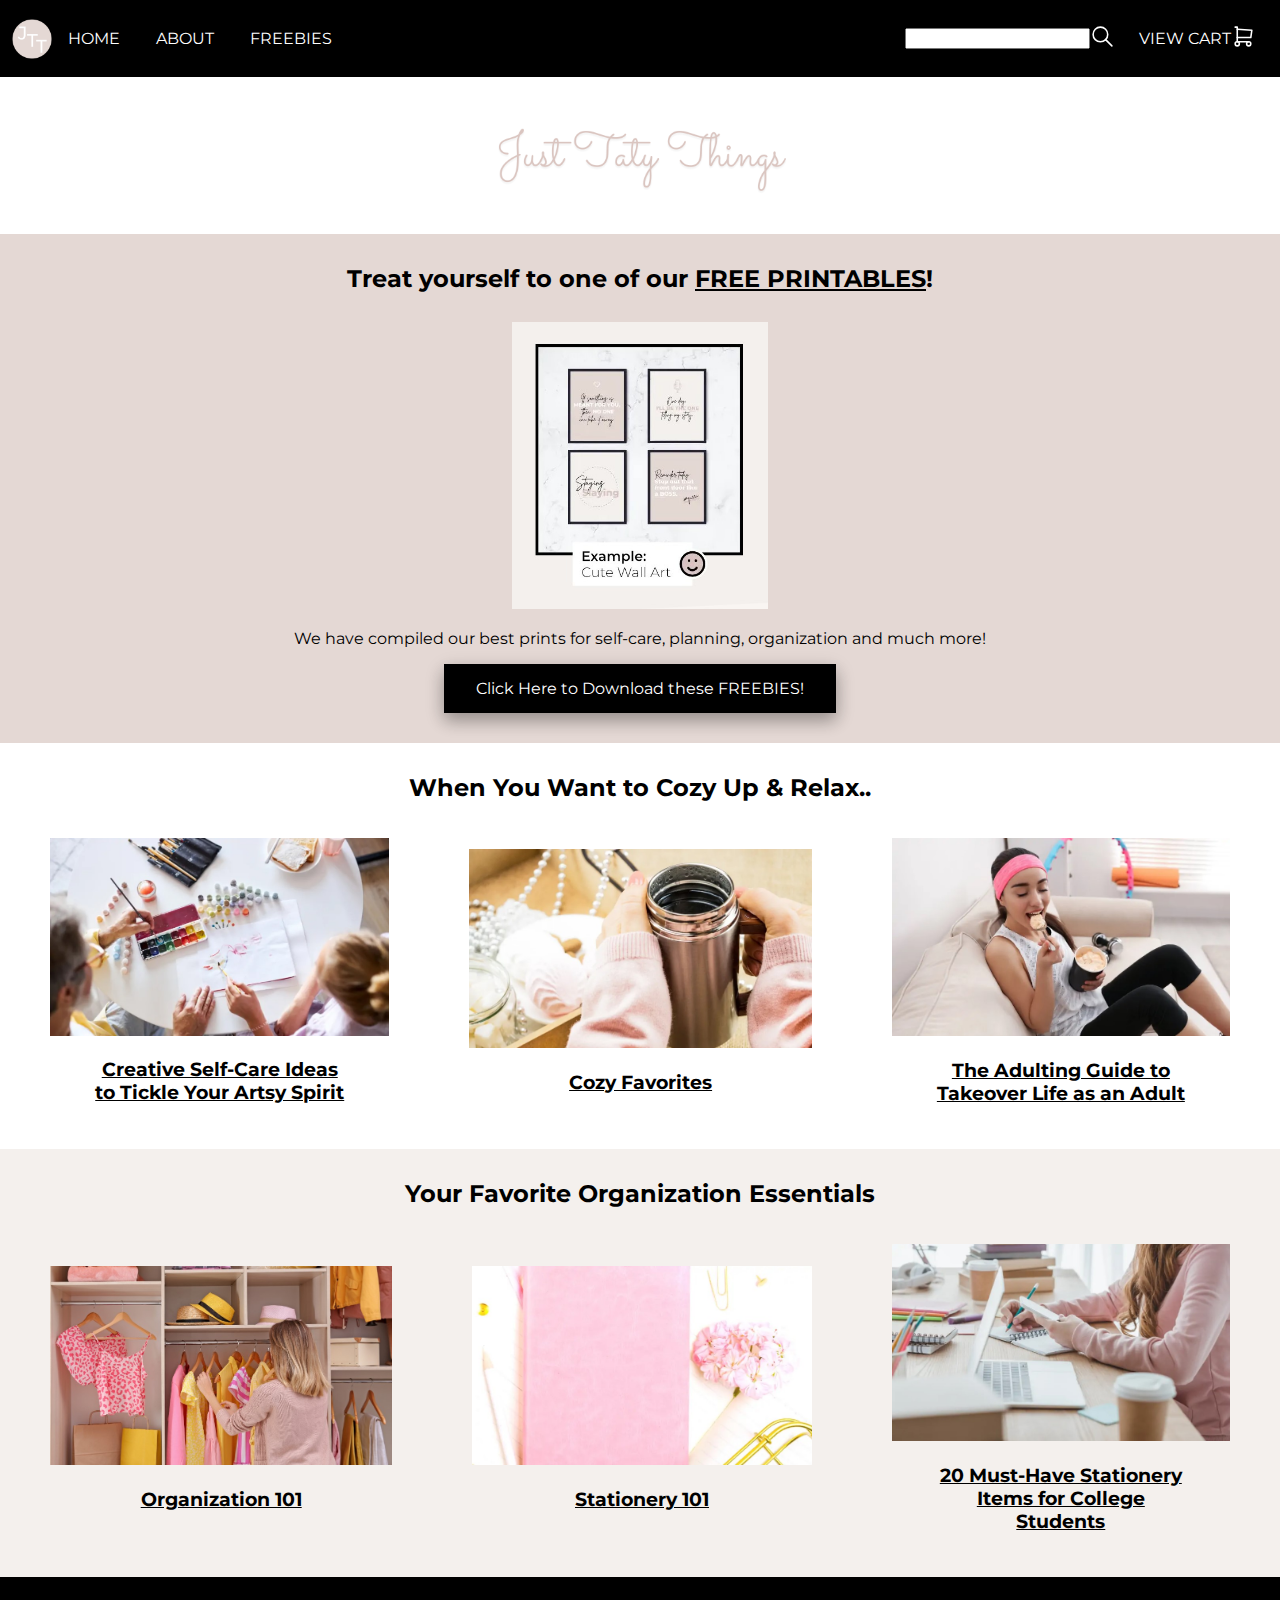
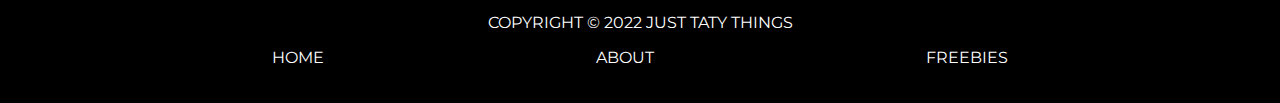
<file: index.html>
<!DOCTYPE html>
<html lang="en">
<head>
    <meta name="viewport" content="width=device-width, initial-scale=1.0">
    <title>Just Taty Things</title>
    <link href="styles.css" rel="stylesheet"/>
    <link rel="preconnect" href="https://fonts.googleapis.com">
    <link rel="preconnect" href="https://fonts.gstatic.com" crossorigin>
    <link href="https://fonts.googleapis.com/css2?family=Montserrat:wght@400;600;700;800&display=swap" rel="stylesheet">
</head>
<body>
    <header>
        <section class="top-bar">
            <div class="#topnav-left">
                <img src="logo.png" alt="logo" width="40" height="40">
                <nav>
                    <ul>
                        <li><a href="index.html">Home</a></li>
                        <li><a href="about.html">About</a></li>
                        <li><a href="freebies.html">Freebies</a></li>
                    </ul>
                </nav>
            </div>
                
            <div class="#topnav-right">
                <div class="#search-container">
                    <form action="search">
                        <input type="search">
                    </form>
                        <a href="">
                            <svg xmlns="http://www.w3.org/2000/svg" class="icon icon-tabler icon-tabler-search" width="25" height="25" viewBox="0 0 24 24" stroke-width="1.5" stroke="#ffffff" fill="none" stroke-linecap="round" stroke-linejoin="round">
                                <path stroke="none" d="M0 0h24v24H0z" fill="none"/>
                                <circle cx="10" cy="10" r="7" />
                                <line x1="21" y1="21" x2="15" y2="15" />
                            </svg>
                    </a>
                </div>
                <div class="cart-container">
                    <a href="#view_cart">View Cart</a>
                        <a href="">
                            <svg xmlns="http://www.w3.org/2000/svg" class="icon icon-tabler icon-tabler-shopping-cart" width="25" height="25" viewBox="0 0 24 24" stroke-width="1.5" stroke="#ffffff" fill="none" stroke-linecap="round" stroke-linejoin="round">
                                <path stroke="none" d="M0 0h24v24H0z" fill="none"/>
                                <circle cx="6" cy="19" r="2" />
                                <circle cx="17" cy="19" r="2" />
                                <path d="M17 17h-11v-14h-2" />
                                <path d="M6 5l14 1l-1 7h-13" />
                            </svg>
                        </a>
                </div>
            </div>
        </section>
        <section class="title-area">
            <h1 class="title-image">
                <a href="index.html">
                    <img src="title.png" alt="title"/>
                </a>
            </h1>
        </section>
    </header>
    <div class="front-page-content">
        <section class="freebies-opt-in">
            <h2 class="freebies-opt-in">Treat yourself to one of our <a href="freebies.html">FREE PRINTABLES</a>!</h2>
                <img src="freebies.jpg" alt="freebies" id="square">
                <p>We have compiled our best prints for self-care, planning, organization and much more!</p>
                <a href="freebies.html" class="button-link"><button type="button" class="center-button">Click Here to Download these FREEBIES!</button></a>
        </section>
        
        <section class="cozy-posts">
            <h2>When You Want to Cozy Up & Relax..</h2>
                <section class="front-page-posts-3-columns">
                    <figure class="front-page-blog-post">
                        <img src="self-care.jpg" alt="Creative Self-Care Ideas to Tickle Your Artsy Spirit">
                        <h3><a href="#">Creative Self-Care Ideas to Tickle Your Artsy Spirit</a></h3>
                    </figure>
                    <figure class="front-page-blog-post">
                        <img src="cozy favs.jpg" alt="Cozy Favorites">
                        <h3><a href="#">Cozy Favorites</a></h3>
                    </figure>
                    <figure class="front-page-blog-post">
                        <img src="ice cream.jpg" alt="The Adulting Guide to Takeover Life as an Adult">
                        <h3><a href="#">The Adulting Guide to Takeover Life as an Adult</a></h3>
                    </figure>
                </section>
        </section>

        <section class="organization-posts">
            <h2>Your Favorite Organization Essentials</h2>
                <section class="front-page-posts-3-columns"> 
                    <figure class="front-page-blog-post">
                        <img src="organized.jpg" alt="Organization 101">
                        <h3><a href="#">Organization 101</a></h3>
                    </figure>
                    <figure class="front-page-blog-post">
                        <img src="book.jpg" alt="Stationery 101">
                        <h3><a href="#">Stationery 101</a></h3>
                    </figure>
                    <figure class="front-page-blog-post">
                        <img src="studying.jpg" alt="20 Must-Have Stationery Items for College Students">
                        <h3><a href="#">20 Must-Have Stationery Items for College Students</a></h3>
                    </figure>
                </section>
        </section>
        
    </div>
    <footer>
        <p>COPYRIGHT © 2022 JUST TATY THINGS</p>
            <nav>
                <ul>
                    <li><a href="index.html">Home</a></li>
                    <li><a href="about.html">About</a></li>
                    <li><a href="freebies.html">Freebies</a></li>
                </ul>
            </nav>
        </section>
    </footer>
</body>
</html>
</file>
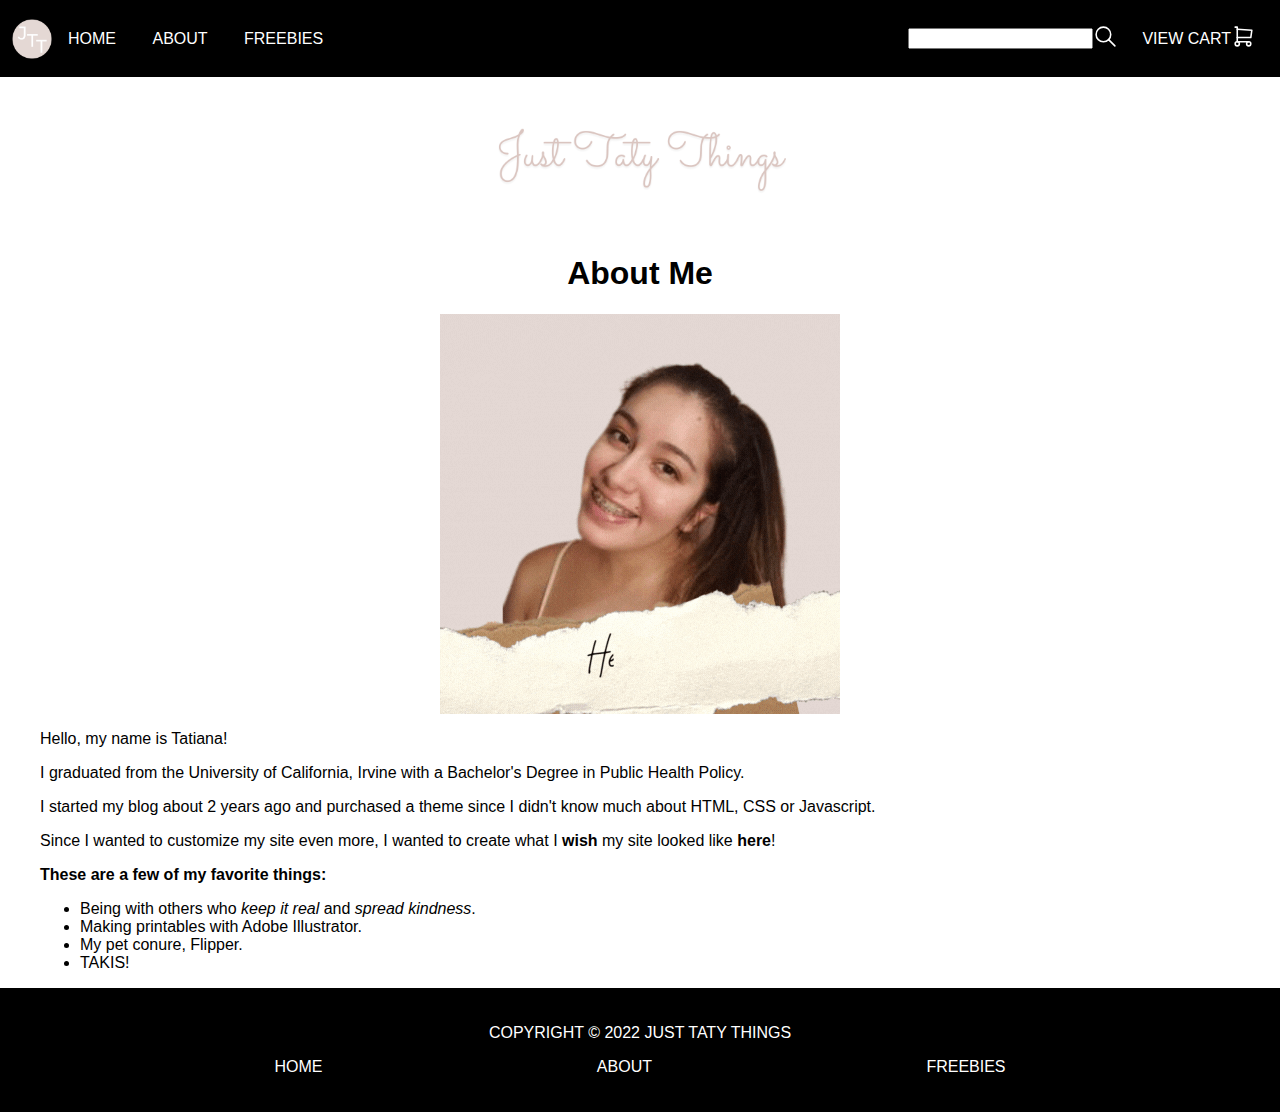
<file: about.html>
<!DOCTYPE html>
<html lang="en">

<head>
    <meta name="viewport" content="width=device-width, initial-scale=1.0">
    <title>Document</title>
    <link href="styles.css" rel="stylesheet" />
</head>

<body>
    <header>
        <section class="top-bar">
            <div class="#topnav-left">
                <img src="logo.png" alt="logo" width="40" height="40">
                <nav>
                    <ul>
                        <li><a href="index.html">Home</a></li>
                        <li><a href="about.html">About</a></li>
                        <li><a href="freebies.html">Freebies</a></li>
                    </ul>
            </div>
            </nav>
            <div class="#topnav-right">
                <div class="#search-container">
                    <form action="search">
                        <input type="search">
                    </form>
                    <a href="">
                        <svg xmlns="http://www.w3.org/2000/svg" class="icon icon-tabler icon-tabler-search" width="25"
                            height="25" viewBox="0 0 24 24" stroke-width="1.5" stroke="#ffffff" fill="none"
                            stroke-linecap="round" stroke-linejoin="round">
                            <path stroke="none" d="M0 0h24v24H0z" fill="none" />
                            <circle cx="10" cy="10" r="7" />
                            <line x1="21" y1="21" x2="15" y2="15" />
                        </svg>
                    </a>
                </div>
                <div class="cart-container">
                    <a href="#view_cart">View Cart</a>
                    <a href="">
                        <svg xmlns="http://www.w3.org/2000/svg" class="icon icon-tabler icon-tabler-shopping-cart"
                            width="25" height="25" viewBox="0 0 24 24" stroke-width="1.5" stroke="#ffffff" fill="none"
                            stroke-linecap="round" stroke-linejoin="round">
                            <path stroke="none" d="M0 0h24v24H0z" fill="none" />
                            <circle cx="6" cy="19" r="2" />
                            <circle cx="17" cy="19" r="2" />
                            <path d="M17 17h-11v-14h-2" />
                            <path d="M6 5l14 1l-1 7h-13" />
                        </svg>
                    </a>
                </div>
            </div>
        </section>
        <section class="title-area">
            <h1 class="title-image">
                <a href="index.html">
                    <img src="title.png" alt="title" />
                </a>
            </h1>
        </section>
    </header>
    <section class="about-me">
        <h1>About Me</h1>
            <img src="about-me.gif" alt="about me animation" class="center">
        <p>Hello, my name is Tatiana!</p>
        <p>I graduated from the University of California, Irvine with a Bachelor's Degree in Public Health Policy.</p>
        <p>I started my blog about 2 years ago and purchased a theme since I didn't know much about HTML, CSS or Javascript.</p>
        <p>Since I wanted to customize my site even more, I wanted to create what I <strong>wish</strong> my site looked like <strong>here</strong>!</p>
    </section>
    <section class="my-favorite-things">
        <p><strong>These are a few of my favorite things:</strong></p>
        <ul>
            <li>Being with others who <i>keep it real </i>and <i>spread kindness</i>.</li>
            <li>Making printables with Adobe Illustrator.</li>
            <li>My pet conure, Flipper.</li>
            <li>TAKIS!</li>
        </ul>
    </section>
    <footer>
        <p>COPYRIGHT © 2022 JUST TATY THINGS</p>
        <nav>
            <ul>
                <li><a href="index.html">Home</a></li>
                <li><a href="about.html">About</a></li>
                <li><a href="freebies.html">Freebies</a></li>
            </ul>
        </nav>
        </section>
    </footer>
</body>

</html>
</file>
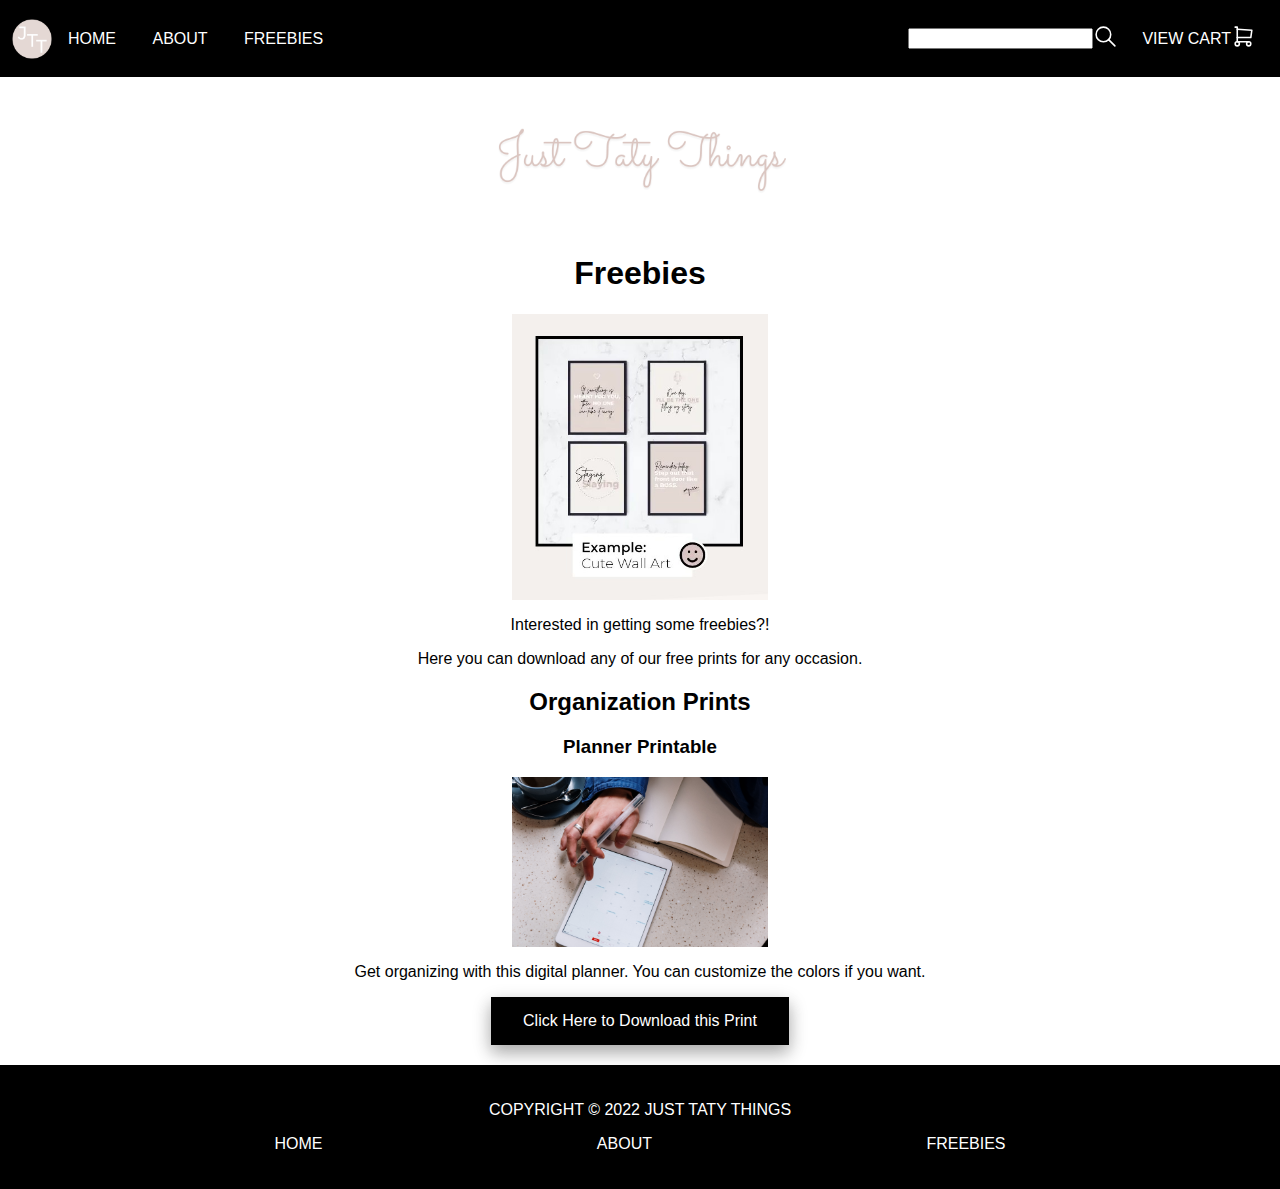
<file: freebies.html>
<!DOCTYPE html>
<html lang="en">
<head>
    <meta name="viewport" content="width=device-width, initial-scale=1.0">
    <title>Document</title>
    <link href="styles.css" rel="stylesheet"/>
</head>
<body>
    <header>
        <section class="top-bar">
            <div class="#topnav-left">
                <img src="logo.png" alt="logo" width="40" height="40">
                <nav>
                    <ul>
                        <li><a href="index.html">Home</a></li>
                        <li><a href="about.html">About</a></li>
                        <li><a href="freebies.html">Freebies</a></li>
                    </ul>
            </div>
            </nav>
            <div class="#topnav-right">
                <div class="#search-container">
                    <form action="search">
                        <input type="search">
                    </form>
                        <a href="">
                            <svg xmlns="http://www.w3.org/2000/svg" class="icon icon-tabler icon-tabler-search" width="25" height="25" viewBox="0 0 24 24" stroke-width="1.5" stroke="#ffffff" fill="none" stroke-linecap="round" stroke-linejoin="round">
                                <path stroke="none" d="M0 0h24v24H0z" fill="none"/>
                                <circle cx="10" cy="10" r="7" />
                                <line x1="21" y1="21" x2="15" y2="15" />
                            </svg>
                    </a>
                </div>
                <div class="cart-container">
                    <a href="#view_cart">View Cart</a>
                        <a href="">
                            <svg xmlns="http://www.w3.org/2000/svg" class="icon icon-tabler icon-tabler-shopping-cart" width="25" height="25" viewBox="0 0 24 24" stroke-width="1.5" stroke="#ffffff" fill="none" stroke-linecap="round" stroke-linejoin="round">
                                <path stroke="none" d="M0 0h24v24H0z" fill="none"/>
                                <circle cx="6" cy="19" r="2" />
                                <circle cx="17" cy="19" r="2" />
                                <path d="M17 17h-11v-14h-2" />
                                <path d="M6 5l14 1l-1 7h-13" />
                            </svg>
                        </a>
                </div>
            </div>
        </section>
        <section class="title-area">
            <h1 class="title-image">
                <a href="index.html">
                    <img src="title.png" alt="title"/>
                </a>
            </h1>
        </section>
    </header>
    <section class="freebies">
        <h1>Freebies</h1>
            <img src="freebies.jpg" alt="freebies" class="center">
        <p>Interested in getting some freebies?!</p>
        <p>Here you can download any of our free prints for any occasion. </p>
        <h2>Organization Prints</h2>
        <h3>Planner Printable</h3>
        <img src="pexels-cottonbro-5053742.jpg" alt="digital-planner-printable" class="center">
        <p>Get organizing with this digital planner.  You can customize the colors if you want.</p>
        <a href="freebies.html" class="button-link"><button type="button" class="center-button">Click Here to Download this Print</button></a>
    <footer>
        <p>COPYRIGHT © 2022 JUST TATY THINGS</p>
            <nav>
                <ul>
                    <li><a href="index.html">Home</a></li>
                    <li><a href="about.html">About</a></li>
                    <li><a href="freebies.html">Freebies</a></li>
                </ul>
            </nav>
        </section>
    </footer>
</body>
</html>
</file>
<file: styles.css>
/* WHOLE SITE STYLE */

body {
    margin: 0;
}

body a:hover {
    color: #999598;
}

h1 {
    text-align: center;
    font-family: 'Montserrat', sans-serif;
}

h2 {
    text-align: center;
    font-family: 'Montserrat', sans-serif;
}

h3 {
    padding: 0px 40px 0px 40px;
    font-family: 'Montserrat', sans-serif;
}

p {
    padding: 0px 40px 0px 40px;
    font-family: 'Montserrat', sans-serif;
}

a {
    font-family: 'Montserrat', sans-serif;
}

ul {
    padding-left: 80px;
    font-family: 'Montserrat', sans-serif;
}

.front-page-content img {
    width: 20%;
}

.center {
    display: block;
    margin-left: auto;
    margin-right: auto;
    width: 50%;
}

.center-button {
    display: flex;
    justify-content: center;
    align-items: center;
    margin: 10px auto 20px auto;
}

button {
    background-color: #000000;
    color: #ffffff;
    padding: 15px 32px;
    text-align: center;
    display: inline-block;
    font-size: 16px;
    border: none;
    margin-bottom: 10px;
    transition-duration: 0.4s;
    box-shadow: 0 8px 16px 0 rgba(0,0,0,0.2), 0 6px 20px 0 rgba(0,0,0,0.19);
    font-family: 'Montserrat', sans-serif;
}

button:hover {
    background-color: #999598;
}

.button-link {
    text-decoration: none;
}

/* HEADER, TITLE & TOP BAR */
    /* Title Area */
.title-area {
    text-align: center;
    padding-top: 86px;
}

.title-area h1 {
    text-transform: uppercase;
    margin: 0;
}

.title-image img {
    width: 30%;
}

    /* Top Bar */
.top-bar {
    display:flex;
    margin: 0;
    padding: 0;
    background-color: #000000;
    text-decoration-color: #ffffff;
    align-items: center;
    width: 100%;
    color: white;
    overflow: hidden;
    text-decoration-color: white;
    text-align: center;
    padding: 0px 0px;
    justify-content: space-between;
    position: fixed;
    z-index: 100;
    top: 0;
    text-transform: uppercase;
}

.top-bar a {
    color: white;
    text-decoration: none;
}

.top-bar div {
    display:flex;
    align-items: center;
    padding: 12px 12px;
    justify-content: space-between;
}

.top-bar a:hover {
    color: #C1A399;
}

#topnav-right-content {
    justify-content: space-between;
}

.top-bar a, .top-bar a:active, .top-bar a:visited {
    color: #ffffff;
}

.top-bar a:hover {
    color: #999598;
}

.top-bar ul {
    list-style-type: none;
    margin: 0;
    padding: 0;
    background-color: #000000;
    overflow: hidden;
}

.top-bar li {
    display: inline;
    text-align: center;
    padding: 0;
}

.top-bar li a {
    display: inline;
    text-align: center;
    padding: 14px 16px;
    list-style: none;
}

/* FOOTER */
footer {
    background-color: #000000;
    color: #ffffff;
    text-align: center;
    padding: 20px 0px;
    text-transform: uppercase;
}

footer ul {
    padding: 0;
    display: flex;
    justify-content: space-evenly;
}

footer li {
    display:inline;
    padding: 0;
}

footer li a, footer a:active, footer a:visited {
    color: #ffffff;
    text-decoration: none;
}

footer a:hover {
    color: #999598;
}

/* FRONT PAGE BODY + CONTENT */

.front-page-content {
    background-color: #ffffff;
    text-align: center;
}

.front-page-content a, .front-page-content a:active, .front-page-content a:visited {
    color: #000000;
}

.front-page-content h2 {
    text-align: center;
}

.front-page-content a:hover {
    color: #999598;
}

.front-page-content p {
    text-align: center;
}

.freebies-opt-in {
    background-color: #E4D8D4;
    padding-top: 5px;
    padding-bottom: 10px;
}

.cozy-posts {
    padding: 10px;
}

.organization-posts {
    background-color: #F4F0ED;
    padding: 10px;
}

/* BLOG POST COLUMNS */

.front-page-posts-3-columns {
    display: flex;
    column-count: 3;
    align-items: center;
    justify-content: center;
}

.front-page-posts-3-columns img {
    width: 100%;
    height: 100%; 
    object-fit: contain;
}

.front-page-blog-post {
    align-content:space-between;
}

/* ABOUT ME PAGE */
.about-me img {
    width: 400px;
    height: 400px;
}

/* FREEBIES PAGE */
.freebies h3 {
    text-align: center;
}

.freebies p {
    text-align: center;
}

.freebies img {
    width: 20%;
}
</file>
